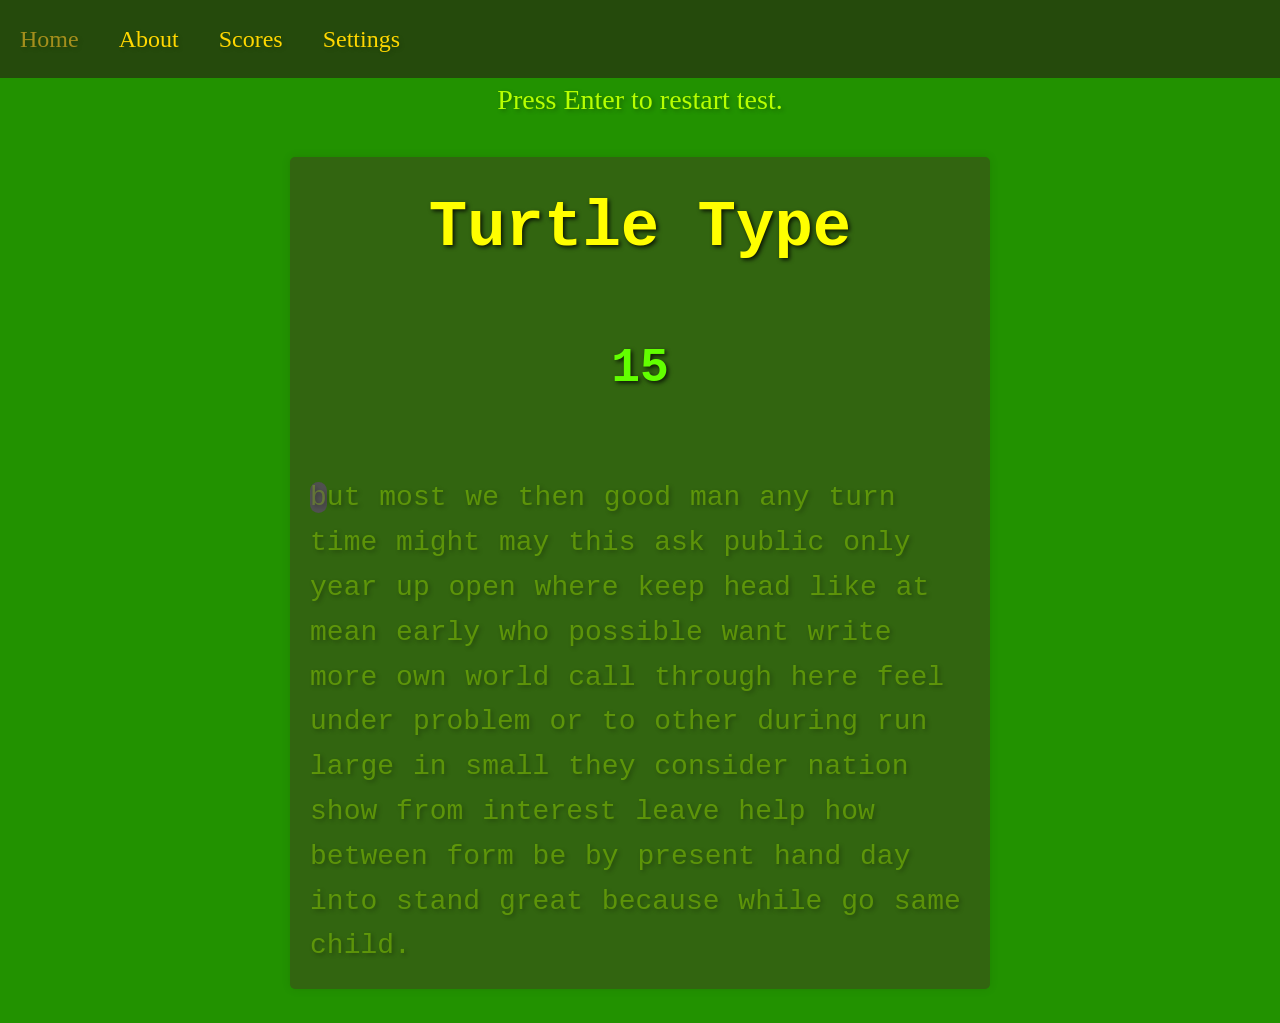
<file: index.html>
<!DOCTYPE html>
<html lang="en">

<head>
    <meta charset="UTF-8">
    <meta name="viewport" content="width=device-width, initial-scale=1.0">
    <title>Turtle Type</title>
    <link rel="stylesheet" href="css/index.css">
    <link rel="icon" href="images/TurtleType_Logo.jpg" type="image/x-icon">
</head>

<body>
    <header>
        <nav>
            <ul>
                <li><a id="This0" href="index.html">Home</a></li>
                <li></li>
                <li><a href="About.html">About</a></li>
                <li></li>
                <li><a href="Scores.html">Scores</a></li>
                <li></li>
                <li><a href="Settings.html">Settings</a></li>
            </ul>
        </nav>
    </header>
    <p id="Tip">Press Enter to restart test.</p>
    <div id="MainDiv">
        <div class="content">
            <p id="Header">Turtle Type</p>
            <input id="UserInput" type="text">
            <h1 id="TimeTxt">15</h1>
            <div id="Caps">
                <p id="CapsText">Caps Lock ON</p>
            </div>
            <div id="Result">
                <p id="Accuracy">Accuracy: 90.1%</p>
                <p id="Time">Time: 15s</p>
                <p id="Wpm">Wpm: N/A</p>
                <p id="RawWpm">Raw Wpm: N/A</p>

                <p id="Mistake">Incorrect: 0</p>
                <p id="Correct">Correct: 0</p>
            </div>
            <p id="Started_Tests"></p>
            <p id="Completed_Tests"></p>
            <p id="Highest_RawWpm"></p>

            <div id="TypeTxt">
                <h1>The quick brown fox jumps over the lazy dog. It was a bright and sunny day, perfect for outdoor
                    activities. Sarah and David decided to go for a hike in the nearby woods. As they walked along
                    the trail, they enjoyed the sights and sounds of nature. Birds chirped in the trees, and a gentle
                    breeze rustled the leaves. They took in the fresh air and felt a sense of peace and tranquility.
                </h1>
            </div>

        </div>

    </div>
    <script src="js/script.js"></script>
</body>

</html>
</file>
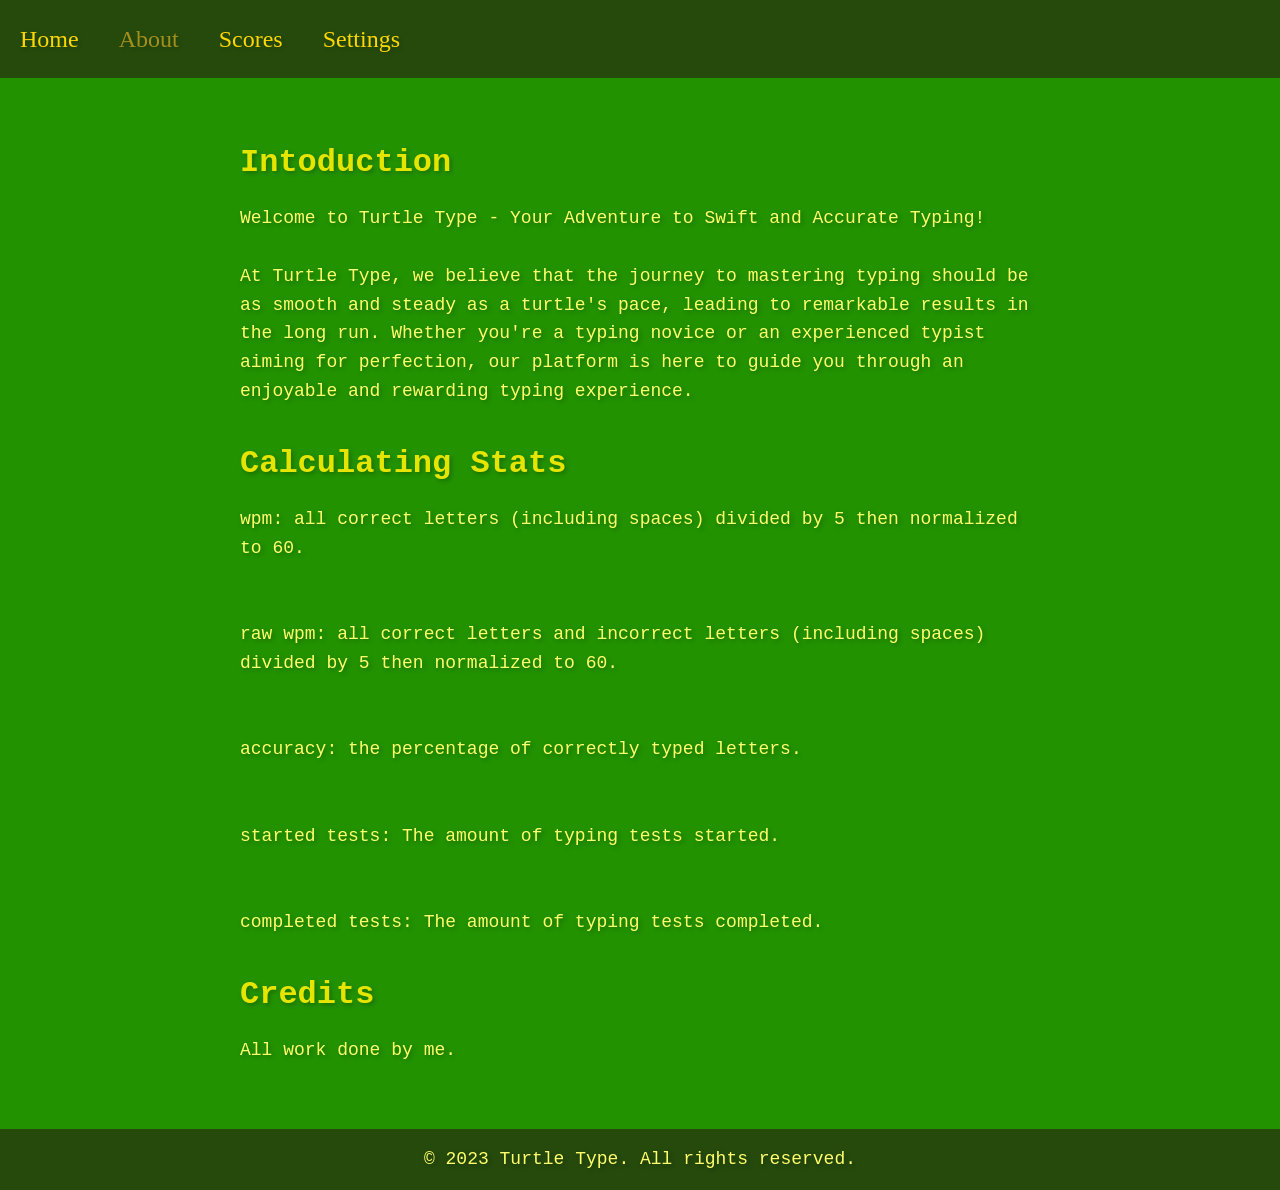
<file: About.html>
<!DOCTYPE html>
<html lang="en">

<head>
  <meta charset="UTF-8">
  <meta name="viewport" content="width=device-width, initial-scale=1.0">
  <title>About Turtle Type</title>
  <link rel="stylesheet" href="css/about.css"> <!-- Add your custom CSS file here -->
  <link rel="icon" href="images/TurtleType_Logo.jpg" type="image/x-icon">
</head>

<body>
    <header>
        <nav>
            <ul>
                <li><a href="index.html">Home</a></li>
                <li></li>
                <li><a id="This2" href="About.html">About</a></li>
                <li></li>
                <li><a href="Scores.html">Scores</a></li>
                <li></li>
                <li><a href="Settings.html">Settings</a></li>
            </ul>
        </nav>
    </header>

  <main>
    <section class="about-section">
      <h2>Intoduction</h2>
      <p id="SOp">
        Welcome to Turtle Type - Your Adventure to Swift and Accurate Typing!
        <br>
        <br>

      </p>

      <p>At Turtle Type, we believe that the journey to mastering typing should be as smooth and steady as a turtle's pace, leading to remarkable results in the long run. Whether you're a typing novice or an experienced typist aiming for perfection, our platform is here to guide you through an enjoyable and rewarding typing experience.    </p>
      <!-- Add other content from the "About Us" section here -->
    </section>

    <section class="mission-section">
      <h2>Calculating Stats</h2>
      <p>
        wpm: all correct letters (including spaces) divided by 5 then normalized to 60.
      </p>
      <p>‎</p>
      <p>‎</p>
      <p>
        raw wpm: all correct letters and incorrect letters (including spaces) divided by 5 then normalized to 60.
      </p>
      <p>‎</p>
      <p>‎</p>

      <p>
        accuracy: the percentage of correctly typed letters.
      </p>
      <p>‎</p>
      <p>‎</p>

      <p>
        started tests: The amount of typing tests started.
      </p>
      <p>‎</p>
      <p>‎</p>

      <p>
        completed tests: The amount of typing tests completed.
      </p>
      <!-- Add other content from the "Our Mission" section here -->
    </section>

    <section class="mission-section">
        <h2>Credits</h2>
        <p>
          All work done by me.
        </p>
        <!-- Add other content from the "Our Mission" section here -->
      </section>

    <!-- Add other sections and content as needed -->

  </main>

  <footer>
    <p>&copy; 2023 Turtle Type. All rights reserved.</p>
  </footer>

</body>

</html>
</file>
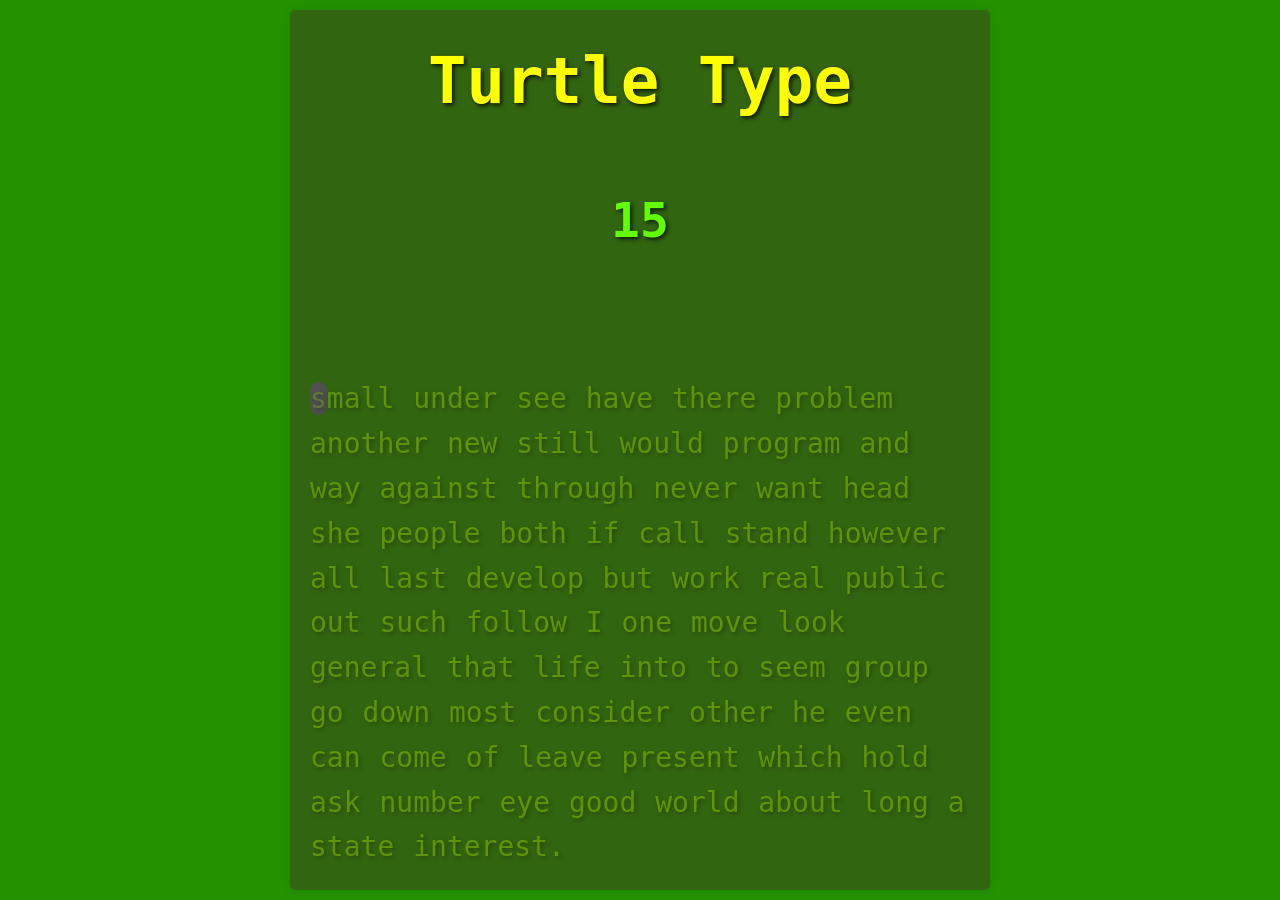
<file: main.html>
<!DOCTYPE html>
<html lang="en">

<head>
    <meta charset="utf-8">

    <meta name="viewport" content="width=device-width, initial-scale=1.0">
    <title>Document</title>

    <link rel="stylesheet" href="style.css">


</head>

<body>


    <div id="MainDiv">
        <div class="content">
            <p id="Header">Turtle Type</p>


            <input id="UserInput" type="text">
    
    
    
            <p id="TimeTxt">15</p>
    
            <div id="Caps">
                <p id="CapsText">Caps Lock</p>
            </div>
    
            <div id="Result">
                <p id="Accuracy">90.1%</p>
    
                <p id="AccuracyText">Accuracy</p>
                <p id="Time">Time: 15s</p>
    
                <p id="Wpm">Wpm: N/A</p>
                <p id="Mistake">Incorrect: 0</p>
                <p id="Correct">Correct: 0</p>
    
                <p id="RawWpm">Raw Wpm: N/A</p>
    
            </div>
    
            <div id="TypeTxt">
                <p>The quick brown fox jumps over the lazy dog. It was a bright and sunny day, perfect for
                    outdoor activities. Sarah and David decided to go for a hike in the nearby woods. As they walked
                    along the trail, they enjoyed the sights and sounds of nature. Birds chirped in the trees, and a
                    gentle breeze rustled the leaves. They took in the fresh air and felt a sense of peace and
                    tranquility.</p>
            </div>
    
        </div>
        

    </div>



    <script src="script.js"></script>
</body>

</html>
</file>
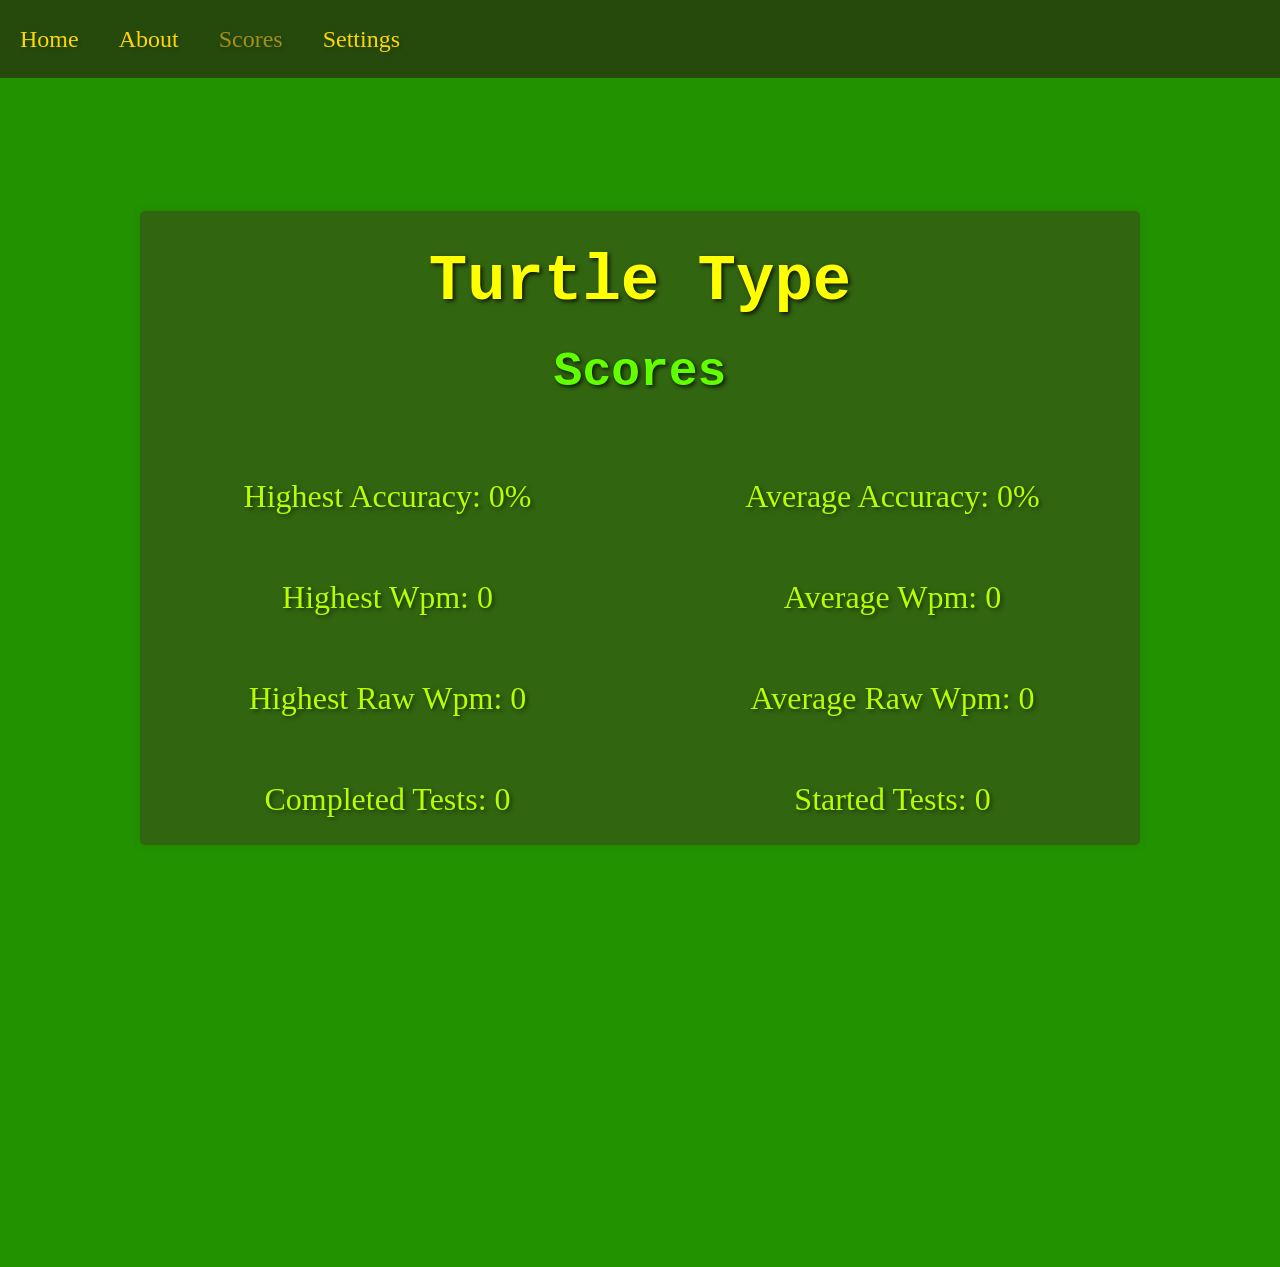
<file: Scores.html>
<!DOCTYPE html>
<html lang="en">

<head>
    <meta charset="UTF-8">
    <meta name="viewport" content="width=device-width, initial-scale=1.0">
    <title>Turtle Type</title>
    <link rel="stylesheet" href="css/scores.css">
    <link rel="icon" href="images/TurtleType_Logo.jpg" type="image/x-icon">

</head>

<body>
    <header>
        <nav>
            <ul>
                <li><a href="index.html">Home</a></li>
                <li></li>
                <li><a href="About.html">About</a></li>
                <li></li>
                <li><a id="This1" href="Scores.html">Scores</a></li>
                <li></li>
                <li><a href="Settings.html">Settings</a></li>
            </ul>
        </nav>
    </header>
    <div id="MainDiv">


        <div class="content">
            <p id="Header">Turtle Type</p>
            <input id="UserInput" type="text">
            <h1 id="ScoreTxt">Scores</h1>

            <div id="ScoreResult">
                <p id="Highest_Accuracy">Highest Accuracy: 0%</p>
                <p id="Average_Accuracy">Average Accuracy: 0%</p>
                <p id="Highest_Wpm">Highest Wpm: 0</p>
                <p id="Average_Wpm">Average Wpm: 0</p>
                <p id="Highest_RawWpm">Highest Raw Wpm: 0</p>
                <p id="Average_RawWpm">Average Raw Wpm: 0</p>
                <p id="Completed_Tests">Completed Tests: 0</p>
                <p id="Started_Tests">Started Tests: 0</p>
            </div>



        </div>

    </div>
    <p id="TypeTxt"></p>
    <p id="Caps"></p>
    <script src="js/script.js"></script>
</body>

</html>
</file>
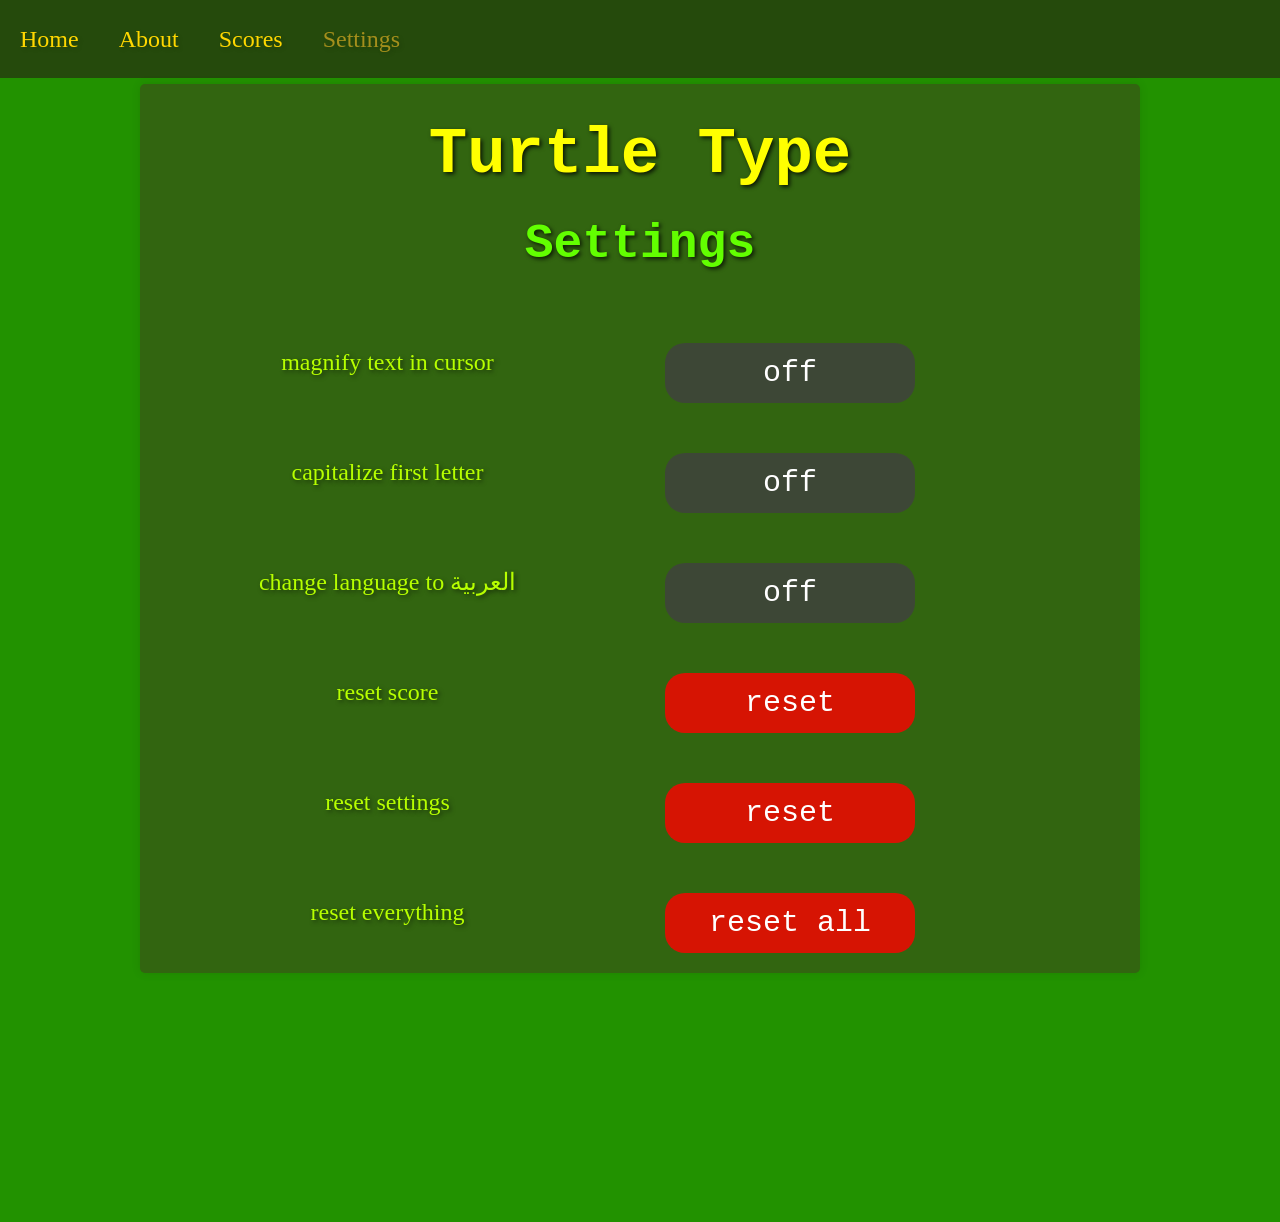
<file: Settings.html>
<!DOCTYPE html>
<html lang="en">

<head>
    <meta charset="UTF-8">
    <meta name="viewport" content="width=device-width, initial-scale=1.0">
    <title>Turtle Type</title>
    <link rel="stylesheet" href="css/settings.css">
    <link rel="icon" href="images/TurtleType_Logo.jpg" type="image/x-icon">
</head>

<body>
    <header>
        <nav>
            <ul>
                <li><a href="index.html">Home</a></li>
                <li></li>
                <li><a href="About.html">About</a></li>
                <li></li>
                <li><a href="Scores.html">Scores</a></li>
                <li></li>
                <li><a id="This3" href="Settings.html">Settings</a></li>
            </ul>
        </nav>
    </header>
    <div id="MainDiv">


        <div class="content">
            <p id="Header">Turtle Type</p>
            <input id="UserInput" type="text">
            <h1 id="ScoreTxt">Settings</h1>

            <div id="ScoreResult">
                <p>magnify text in cursor</p>
                <button class="off" id="Button0">off</button>

                <p>capitalize first letter</p>
                <button class="off" id="Button1">off</button>

                <p>change language to العربية</p>
                <button class="off" id="Button2">off</button>

                <p>reset score</p>
                <button class="SingleClick" id="Button3">reset</button>

                <p>reset settings</p>
                <button class="SingleClick" id="Button4">reset</button>

                <p>reset everything</p>
                <button class="SingleClick" id="Button5">reset all</button>

            </div>



        </div>

    </div>
    <p id="TypeTxt"></p>
    <p id="Caps"></p>
    <script src="js/script.js"></script>
    <script src="js/settings.js"></script>
</body>

</html>
</file>
<file: css/index.css>
@keyframes slide-up {
    0% {
        transform: translateY(25%);
        opacity: 0.000;
        /* Start position below the viewport */
    }

    100% {
        opacity: 1.000;
        transform: translateY(0);
        /* End position at the original position */
    }
}


@keyframes CorrectColor {
    0% {

        color: rgba(183, 255, 0, 0.246);
    }

    70% {
        color: white;
    }

    100% {
        color: white;
    }

}

@keyframes HoverMainButtons {
    0% {

        color: #FFD700;
    }

    70% {
        color: white;
    }

    100% {
        color: white;
    }

}

@keyframes IncorrectColor {
    0% {

        color: rgba(183, 255, 0, 0.246);
    }

    70% {
        color: rgb(255, 59, 59);
    }

    100% {
        color: rgb(255, 59, 59);
    }

}



#This0{
    color: #a48f1c;
    animation: none;
}
#Tip{
    font-size: 28px;
    line-height: 1.6;
    color: rgb(183, 255, 0);
    font-weight: light;
    text-align: center;
    font-family: Avenir;
    text-shadow: 2px 2px 4px rgba(0, 0, 0, 0.275);
}


li {
    margin: 0;
    padding: 0;
}
#Started_Tests{
    opacity: 0;
}
#Completed_Tests
{
    opacity: 0;
}
#Highest_RawWpm
{
    opacity: 0;
}

nav ul {
    list-style: none;
    display: flex;
}

nav li {
    margin-right: 20px;
}

nav a {
    color: #FFD700;
    font-family: Avenir;
    font-weight: light;
    text-shadow: 2px 2px 4px rgba(0, 0, 0, 0.15);

    font-size: 24px;
    text-decoration: none;
}
nav a:hover {
    animation: HoverMainButtons 0.1s ease;
    color: white;
    text-decoration: none;
}





header {
    background-color: #254a0c;

    padding: 20px;
}



.incorrectSpace {
    background: rgb(255, 59, 59);

    font-size: 24px;
    border-radius: 3px;
    margin-left: 0.5%;


}

.invisible {

    color: rgba(0, 0, 0, 0);

}

.incorrect {
    animation: IncorrectColor 0.1s ease;

    color: rgb(255, 59, 59);

}

.correct {
    animation: CorrectColor 0.1s ease;
    color: white;
}

.regular {
    color: rgba(183, 255, 0, 0.35);

}

.U {
    background: rgb(80, 80, 80);
    border-radius: 100px;
    box-sizing: 45px;
    /* Font size to 44px achives perfect text magnification*/
    color: rgba(183, 255, 0, 0.246);
}

.UMag {
    background: rgb(80, 80, 80);
    border-radius: 100px;
    box-sizing: 45px;
    /* Font size to 44px achives perfect text magnification*/
    font-size: 44px;
    color: rgba(183, 255, 0, 0.246);
}


/* Add some basic reset styles to ensure consistency across browsers */
/* Add some basic reset styles to ensure consistency across browsers */
* {
    margin: 0;
    padding: 0;
    box-sizing: border-box;
}

body {
    font-family: Arial, sans-serif;
    line-height: 1.6;
    background-color: #229200;
    color: #333;
}

#MainDiv {
    display: flex;
    justify-content: center;
    align-items: center;
    min-height: 100vh;
    /* Set a minimum height to enable scrolling */
}

.content {
    background-color: #326510;

    /* background-color: #607609; */

    padding: 20px;
    border-radius: 5px;
    box-shadow: 0px 0px 10px rgba(0, 0, 0, 0.1);
    max-width: 700px;
    width: 100%;
}

#Header {
    font-size: 64px;
    color: #FFFF00;
    font-family: monospace;
    text-shadow: 2px 2px 4px rgba(0, 0, 0, 0.8);

    font-weight: bold;
    text-align: center;
    margin-bottom: 0px;
}

#UserInput {
    width: 100%;
    padding: 10px;
    font-size: 16px;
    margin-bottom: 10px;
    border: 1px solid #ccc;
    border-radius: 5px;
    opacity: 0;
}

#TimeTxt {
    font-family: monospace;
    color: #62ff00;
    text-shadow: 2px 2px 4px rgba(0, 0, 0, 0.75);

    font-size: 48px;
    font-weight: bold;
    text-align: center;
    margin-bottom: -150px;
}

#Caps {
    display: flex;
    opacity: 0;
    justify-content: center;
}

#CapsText {
    font-size: 28px;
    color: rgb(183, 255, 0);
    font-weight: light;
    font-family: Avenir;
    text-shadow: 2px 2px 4px rgba(0, 0, 0, 0.275);
}

#Result {
    display: grid;
    grid-template-columns: repeat(2, 1fr);
    gap: 10px;
    margin-top: 20px;
    opacity: 0;
}

#Result p {
    text-align: center;
    font-family: copperplate;
    text-shadow: 2px 2px 4px rgba(0, 0, 0, 0.5);
    font-size: 24px;
    color: rgb(183, 255, 0);
}


#popupContainer {
    position: fixed;
    /* Fixed position to keep the popup at the bottom of the viewport */
    bottom: 0;
    left: 0;
    width: 100%;
    background-color: rgba(0, 0, 0, 0.8);
    z-index: 1;
    display: block;
}

#popupContent {
    padding: 20px;
    min-height: 100px;
    /* Set a minimum height for the popup content */
    color: #fff;
}

#closePopup {
    margin-top: 10px;
    background-color: #f44336;
}

#TypeTxt {
    direction: ltr;
    margin-top: 20px;
    font-size: 28px;
    line-height: 1.6;
    color: rgba(183, 255, 0, 0.35);
    font-family: monospace;
    text-shadow: 2px 2px 4px rgba(0, 0, 0, 0.275);

}

/* Media query for responsiveness */
@media (max-width: 480px) {
    #Result p {
        text-align: center;
        font-size: 20px;

    }


    .content {
        padding: 10px;
    }

    #Header {
        font-size: 50px;
    }


    #TimeTxt {
        font-size: 32px;
    }


}
</file>
<file: css/about.css>
@keyframes HoverMainButtons {
    0% {

        color: #FFD700;
    }

    70% {
        color: white;
    }

    100% {
        color: white;
    }

}

#This2{
    color: #a48f1c;
    animation: none;
}

body,
h1,
p,
ul{
    margin: 0;
    padding: 0;
    font-family: monospace;
    line-height: 1.6;
    text-shadow: 2px 2px 4px rgba(0, 0, 0, 0.25);
    font-size: 18px;
    color: rgb(255, 255, 108);
}

body {
    font-family: monospace;
    background-color: #229200;
}








main {
    max-width: 800px;
    margin: 0 auto;
    padding: 2rem;
}

.about-section,
.mission-section {
    margin-bottom: 2rem;
}

.about-section h2,
.mission-section h2 {
    font-weight: bolder;
    color: rgb(229, 229, 0);
    font-size: 2rem;
    margin-bottom: 1rem;
}

footer {
    text-align: center;
    padding: 1rem 0;
    background-color: #254a0c;
    color: #fff;
}




nav ul {
    list-style: none;
    display: flex;
}

nav li {
    margin-right: 20px;
}

li {
    margin: 0;
    padding: 0;
}
nav a {
    color: #FFD700;
    font-family: Avenir;
    font-weight: light;
    text-shadow: 2px 2px 4px rgba(0, 0, 0, 0.15);

    font-size: 24px;
    text-decoration: none;
}
nav a:hover {
    animation: HoverMainButtons 0.1s ease;
    color: white;
    text-decoration: none;
}





header {
    background-color: #254a0c;

    padding: 20px;
}
</file>
<file: style.css>
@keyframes slide-up {
    0% {
        transform: translateY(25%);
        opacity: 0.000;
        /* Start position below the viewport */
    }

    100% {
        opacity: 1.000;
        transform: translateY(0);
        /* End position at the original position */
    }
}


@keyframes CorrectColor {
    0% {

        color: rgba(183, 255, 0, 0.246);
    }

    70% {
        color: white;
    }

    100% {
        color: white;
    }

}

@keyframes HoverMainButtons {
    0% {

        color: #FFD700;
    }

    70% {
        color: white;
    }

    100% {
        color: white;
    }

}

@keyframes IncorrectColor {
    0% {

        color: rgba(183, 255, 0, 0.246);
    }

    70% {
        color: rgb(255, 59, 59);
    }

    100% {
        color: rgb(255, 59, 59);
    }

}



#This0{
    color: #a48f1c;
    animation: none;
}
#Tip{
    font-size: 28px;
    line-height: 1.6;
    color: rgb(183, 255, 0);
    font-weight: light;
    text-align: center;
    font-family: Avenir;
    text-shadow: 2px 2px 4px rgba(0, 0, 0, 0.275);
}


li {
    margin: 0;
    padding: 0;
}
#Started_Tests{
    opacity: 0;
}
#Completed_Tests
{
    opacity: 0;
}
#Highest_RawWpm
{
    opacity: 0;
}

nav ul {
    list-style: none;
    display: flex;
}

nav li {
    margin-right: 20px;
}

nav a {
    color: #FFD700;
    font-family: Avenir;
    font-weight: light;
    text-shadow: 2px 2px 4px rgba(0, 0, 0, 0.15);

    font-size: 24px;
    text-decoration: none;
}
nav a:hover {
    animation: HoverMainButtons 0.1s ease;
    color: white;
    text-decoration: none;
}





header {
    background-color: #254a0c;

    padding: 20px;
}



.incorrectSpace {
    background: rgb(255, 59, 59);

    font-size: 24px;
    border-radius: 3px;
    margin-left: 0.5%;


}

.invisible {

    color: rgba(0, 0, 0, 0);

}

.incorrect {
    animation: IncorrectColor 0.1s ease;

    color: rgb(255, 59, 59);

}

.correct {
    animation: CorrectColor 0.1s ease;
    color: white;
}

.regular {
    color: rgba(183, 255, 0, 0.35);

}

.U {
    background: rgb(80, 80, 80);
    border-radius: 100px;
    box-sizing: 45px;
    /* Font size to 44px achives perfect text magnification*/
    color: rgba(183, 255, 0, 0.246);
}

.UMag {
    background: rgb(80, 80, 80);
    border-radius: 100px;
    box-sizing: 45px;
    /* Font size to 44px achives perfect text magnification*/
    font-size: 44px;
    color: rgba(183, 255, 0, 0.246);
}


/* Add some basic reset styles to ensure consistency across browsers */
/* Add some basic reset styles to ensure consistency across browsers */
* {
    margin: 0;
    padding: 0;
    box-sizing: border-box;
}

body {
    font-family: Arial, sans-serif;
    line-height: 1.6;
    background-color: #229200;
    color: #333;
}

#MainDiv {
    display: flex;
    justify-content: center;
    align-items: center;
    min-height: 100vh;
    /* Set a minimum height to enable scrolling */
}

.content {
    background-color: #326510;

    /* background-color: #607609; */

    padding: 20px;
    border-radius: 5px;
    box-shadow: 0px 0px 10px rgba(0, 0, 0, 0.1);
    max-width: 700px;
    width: 100%;
}

#Header {
    font-size: 64px;
    color: #FFFF00;
    font-family: monospace;
    text-shadow: 2px 2px 4px rgba(0, 0, 0, 0.8);

    font-weight: bold;
    text-align: center;
    margin-bottom: 0px;
}

#UserInput {
    width: 100%;
    padding: 10px;
    font-size: 16px;
    margin-bottom: 10px;
    border: 1px solid #ccc;
    border-radius: 5px;
    opacity: 0;
}

#TimeTxt {
    font-family: monospace;
    color: #62ff00;
    text-shadow: 2px 2px 4px rgba(0, 0, 0, 0.75);

    font-size: 48px;
    font-weight: bold;
    text-align: center;
    margin-bottom: -150px;
}

#Caps {
    display: flex;
    opacity: 0;
    justify-content: center;
}

#CapsText {
    font-size: 28px;
    color: rgb(183, 255, 0);
    font-weight: light;
    font-family: Avenir;
    text-shadow: 2px 2px 4px rgba(0, 0, 0, 0.275);
}

#Result {
    display: grid;
    grid-template-columns: repeat(2, 1fr);
    gap: 10px;
    margin-top: 20px;
    opacity: 0;
}

#Result p {
    text-align: center;
    font-family: copperplate;
    text-shadow: 2px 2px 4px rgba(0, 0, 0, 0.5);
    font-size: 24px;
    color: rgb(183, 255, 0);
}


#popupContainer {
    position: fixed;
    /* Fixed position to keep the popup at the bottom of the viewport */
    bottom: 0;
    left: 0;
    width: 100%;
    background-color: rgba(0, 0, 0, 0.8);
    z-index: 1;
    display: block;
}

#popupContent {
    padding: 20px;
    min-height: 100px;
    /* Set a minimum height for the popup content */
    color: #fff;
}

#closePopup {
    margin-top: 10px;
    background-color: #f44336;
}

#TypeTxt {
    direction: ltr;
    margin-top: 20px;
    font-size: 28px;
    line-height: 1.6;
    color: rgba(183, 255, 0, 0.35);
    font-family: monospace;
    text-shadow: 2px 2px 4px rgba(0, 0, 0, 0.275);

}

/* Media query for responsiveness */
@media (max-width: 480px) {
    #Result p {
        text-align: center;
        font-size: 20px;

    }


    .content {
        padding: 10px;
    }

    #Header {
        font-size: 50px;
    }


    #TimeTxt {
        font-size: 32px;
    }


}
</file>
<file: css/scores.css>
@keyframes slide-up {
  0% {
      transform: translateY(25%);
      opacity: 0.000;
      /* Start position below the viewport */
  }

  100% {
      opacity: 1.000;
      transform: translateY(0);
      /* End position at the original position */
  }
}


@keyframes CorrectColor {
  0% {

      color: rgba(183, 255, 0, 0.246);
  }

  70% {
      color: white;
  }

  100% {
      color: white;
  }

}

@keyframes HoverMainButtons {
  0% {

      color: #FFD700;
  }

  70% {
      color: white;
  }

  100% {
      color: white;
  }

}

@keyframes IncorrectColor {
  0% {

      color: rgba(183, 255, 0, 0.246);
  }

  70% {
      color: rgb(255, 59, 59);
  }

  100% {
      color: rgb(255, 59, 59);
  }

}

li {
  margin: 0;
  padding: 0;
}

#This1{
  color: #a48f1c;
  animation: none;
}
nav ul {
  list-style: none;
  display: flex;
}

nav li {
  margin-right: 20px;
}

nav a {
  color: #FFD700;
  font-family: Avenir;
  font-weight: light;
  text-shadow: 2px 2px 4px rgba(0, 0, 0, 0.15);

  font-size: 24px;
  text-decoration: none;
}
nav a:hover {
  animation: HoverMainButtons 0.1s ease;
  color: white;
  text-decoration: none;
}





header {
  background-color: #254a0c;

  padding: 20px;
}



.incorrectSpace {
  background: rgb(255, 59, 59);

  font-size: 24px;
  border-radius: 3px;
  margin-left: 0.5%;


}

.invisible {

  color: rgba(0, 0, 0, 0);

}

.incorrect {
  animation: IncorrectColor 0.1s ease;

  color: rgb(255, 59, 59);

}

.correct {
  animation: CorrectColor 0.1s ease;
  color: white;
}

.regular {
  color: rgba(183, 255, 0, 0.35);

}

.U {
  background: rgb(80, 80, 80);
  border-radius: 100px;
  size: 45px;
  color: rgba(183, 255, 0, 0.246);


}


/* Add some basic reset styles to ensure consistency across browsers */
/* Add some basic reset styles to ensure consistency across browsers */
* {
  margin: 0;
  padding: 0;
  box-sizing: border-box;
}

body {
  font-family: Arial, sans-serif;
  line-height: 1.6;
  background-color: #229200;
  color: #333;
}

#MainDiv {
  display: flex;
  justify-content: center;
  align-items: center;
  min-height: 100vh;
  /* Set a minimum height to enable scrolling */
}

.content {
  background-color: #326510;

  /* background-color: #607609; */

  padding: 20px;
  border-radius: 5px;
  box-shadow: 0px 0px 10px rgba(0, 0, 0, 0.1);
  max-width: 1000px;
  width: 100%;
}

#Header {
  font-size: 64px;
  color: #FFFF00;
  font-family: monospace;
  text-shadow: 2px 2px 4px rgba(0, 0, 0, 0.8);

  font-weight: bold;
  text-align: center;
  margin-bottom: -50px;
}

#UserInput {
  width: 100%;
  padding: 10px;
  font-size: 16px;
  margin-bottom: 10px;
  border: 1px solid #ccc;
  border-radius: 5px;
  opacity: 0;
}

#ScoreTxt {
  font-family: monospace;
  color: #62ff00;
  text-shadow: 2px 2px 4px rgba(0, 0, 0, 0.75);

  font-size: 48px;
  font-weight: bold;
  text-align: center;
  margin-bottom: -140px;
}

#Caps {
  opacity: 0;
}

#ScoreResult {
  display: grid;
  grid-template-columns: repeat(2, 1fr);
  gap: 50px;
  margin-top: 200px;
  opacity: 1;
}
#TypeTxt
{
  opacity: 0;
}
#ScoreResult p {
  text-align: center;
  font-family: copperplate;
  text-shadow: 2px 2px 4px rgba(0, 0, 0, 0.5);
  font-size: 32px;
  color: rgb(183, 255, 0);
}


#popupContainer {
  position: fixed;
  /* Fixed position to keep the popup at the bottom of the viewport */
  bottom: 0;
  left: 0;
  width: 100%;
  background-color: rgba(0, 0, 0, 0.8);
  z-index: 1;
  display: block;
}

#popupContent {
  padding: 20px;
  min-height: 100px;
  /* Set a minimum height for the popup content */
  color: #fff;
}

#closePopup {
  margin-top: 10px;
  background-color: #f44336;
}

#TypeTxt {
  margin-top: 20px;
  font-size: 28px;
  line-height: 1.6;
  color: rgba(183, 255, 0, 0.35);
  font-family: monospace;
  text-shadow: 2px 2px 4px rgba(0, 0, 0, 0.275);

}

/* Media query for responsiveness */
@media (max-width: 480px) {
  #ScoreResult p {
      text-align: center;
      font-size: 20px;

  }


  .content {
      padding: 10px;
  }

  #Header {
      font-size: 50px;
  }


  #TimeTxt {
      font-size: 32px;
  }


}
</file>
<file: css/settings.css>
@keyframes slide-up {
    0% {
        transform: translateY(25%);
        opacity: 0.000;
        /* Start position below the viewport */
    }

    100% {
        opacity: 1.000;
        transform: translateY(0);
        /* End position at the original position */
    }
}


@keyframes CorrectColor {
    0% {

        color: rgba(183, 255, 0, 0.246);
    }

    70% {
        color: white;
    }

    100% {
        color: white;
    }

}

@keyframes HoverMainButtons {
    0% {

        color: #FFD700;
    }

    70% {
        color: white;
    }

    100% {
        color: white;
    }

}



@keyframes HoverSettingsButtons {
    0% {
    }

    70% {
        background-color: rgb(255, 255, 255);
    }

    100% {
        background-color: rgb(255, 255, 255);
    }

}

@keyframes ClickReset {
    0% {
        background-color: rgba(255, 0, 0, 0.8);
    }

    70% {
        background-color: rgba(90, 0, 0, 0.8);
    }

    100% {
        background-color: rgba(255, 0, 0, 0.8);
    }

}


@keyframes IncorrectColor {
    0% {

        color: rgba(183, 255, 0, 0.246);
    }

    70% {
        color: rgb(255, 59, 59);
    }

    100% {
        color: rgb(255, 59, 59);
    }

}
#This3{
    color: #a48f1c;
    animation: none;
}
li {
    margin: 0;
    padding: 0;
}


nav ul {
    list-style: none;
    display: flex;
}

nav li {
    margin-right: 20px;
}

nav a {
    color: #FFD700;
    font-family: Avenir;
    font-weight: light;
    text-shadow: 2px 2px 4px rgba(0, 0, 0, 0.15);

    font-size: 24px;
    text-decoration: none;
}

nav a:hover {
    animation: HoverMainButtons 0.1s ease;
    color: white;
    text-decoration: none;
}





header {
    background-color: #254a0c;

    padding: 20px;
}



.incorrectSpace {
    background: rgb(255, 59, 59);

    font-size: 24px;
    border-radius: 3px;
    margin-left: 0.5%;


}

.invisible {

    color: rgba(0, 0, 0, 0);

}

.incorrect {
    animation: IncorrectColor 0.1s ease;

    color: rgb(255, 59, 59);

}

.correct {
    animation: CorrectColor 0.1s ease;
    color: white;
}

.regular {
    color: rgba(183, 255, 0, 0.35);

}

.U {
    background: rgb(80, 80, 80);
    border-radius: 100px;
    size: 45px;
    color: rgba(183, 255, 0, 0.246);


}


/* Add some basic reset styles to ensure consistency across browsers */
/* Add some basic reset styles to ensure consistency across browsers */
* {
    margin: 0;
    padding: 0;
    box-sizing: border-box;
}

body {
    font-family: Arial, sans-serif;
    line-height: 1.6;
    background-color: #229200;
    color: #333;
}

#MainDiv {
    display: flex;
    justify-content: center;
    align-items: center;
    min-height: 100vh;
    /* Set a minimum height to enable scrolling */
}

.content {
    background-color: #326510;

    /* background-color: #607609; */

    padding: 20px;
    border-radius: 5px;
    box-shadow: 0px 0px 10px rgba(0, 0, 0, 0.1);
    max-width: 1000px;
    width: 100%;
}

#Header {
    font-size: 64px;
    color: #FFFF00;
    font-family: monospace;
    text-shadow: 2px 2px 4px rgba(0, 0, 0, 0.8);

    font-weight: bold;
    text-align: center;
    margin-bottom: -50px;
}

#UserInput {
    width: 100%;
    padding: 10px;
    font-size: 16px;
    margin-bottom: 10px;
    border: 1px solid #ccc;
    border-radius: 5px;
    opacity: 0;
}

#ScoreTxt {
    font-family: monospace;
    color: #62ff00;
    text-shadow: 2px 2px 4px rgba(0, 0, 0, 0.75);

    font-size: 48px;
    font-weight: bold;
    text-align: center;
    margin-bottom: -140px;
}

#Caps {
    opacity: 0;
}

#ScoreResult {
    display: grid;
    grid-template-columns: repeat(2, 1fr);
    gap: 50px;
    margin-top: 200px;
    opacity: 1;
}


#ScoreResult .off{
    border-radius: 20px;
    border-color: transparent;
    background-color: rgba(64, 64, 64, 0.8);
    font-size: 30px;
    text-align: center;
    font-family: monospace;
    color: white;
    width: 250px;
    height: 60px;
}
#ScoreResult .SingleClick{
    border-radius: 20px;
    border-color: transparent;
    background-color: rgba(255, 0, 0, 0.8);
    font-size: 30px;
    text-align: center;
    font-family: monospace;
    color: white;
    width: 250px;
    height: 60px;
}






#TypeTxt {
    opacity: 0;
}

#ScoreResult p {
    text-align: center;
    font-family: copperplate;
    text-shadow: 2px 2px 4px rgba(0, 0, 0, 0.5);
    font-size: 24px;
    color: rgb(183, 255, 0);
}


#popupContainer {
    position: fixed;
    /* Fixed position to keep the popup at the bottom of the viewport */
    bottom: 0;
    left: 0;
    width: 100%;
    background-color: rgba(0, 0, 0, 0.8);
    z-index: 1;
    display: block;
}

#popupContent {
    padding: 20px;
    min-height: 100px;
    /* Set a minimum height for the popup content */
    color: #fff;
}

#closePopup {
    margin-top: 10px;
    background-color: #f44336;
}

#TypeTxt {
    margin-top: 20px;
    font-size: 28px;
    line-height: 1.6;
    color: rgba(183, 255, 0, 0.35);
    font-family: monospace;
    text-shadow: 2px 2px 4px rgba(0, 0, 0, 0.275);

}

/* Media query for responsiveness */
@media (max-width: 480px) {
    #ScoreResult p {
        text-align: center;
        font-size: 20px;

    }


    .content {
        padding: 10px;
    }

    #Header {
        font-size: 50px;
    }


    #TimeTxt {
        font-size: 32px;
    }


}
</file>
